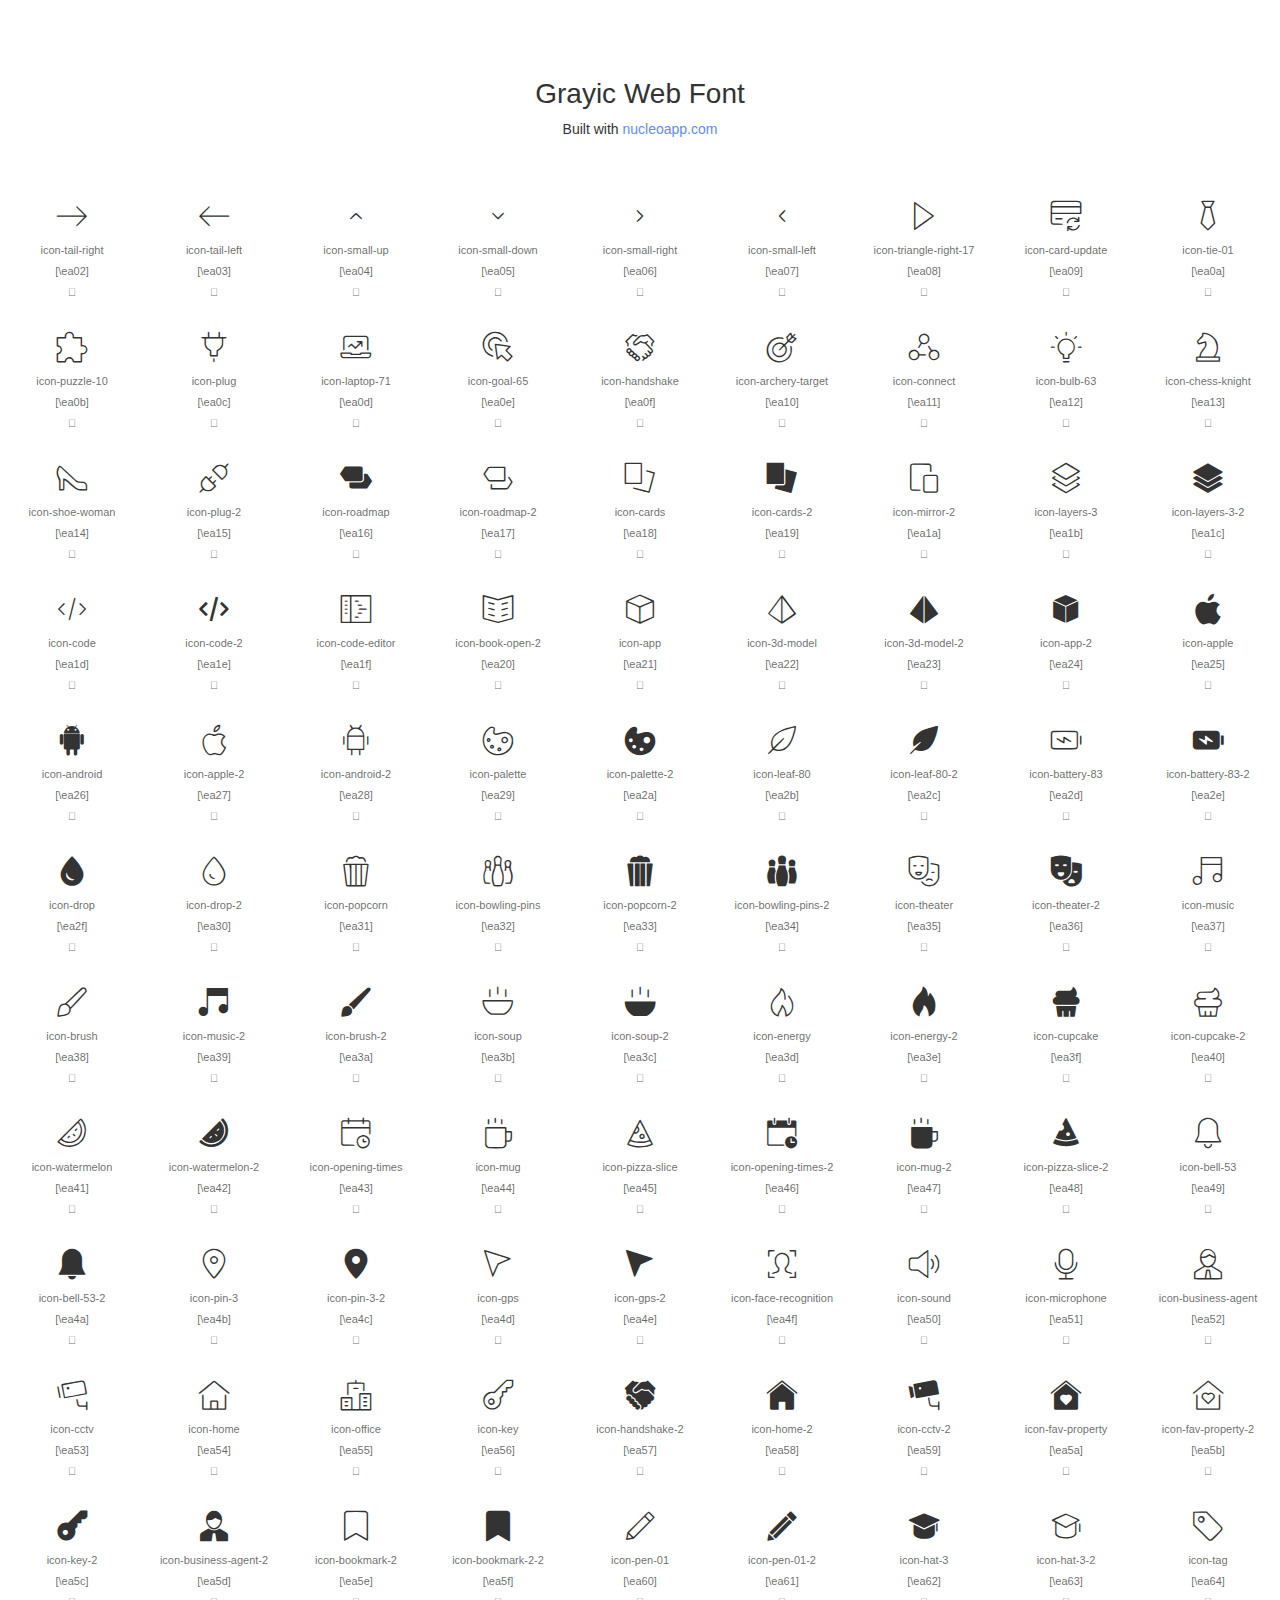
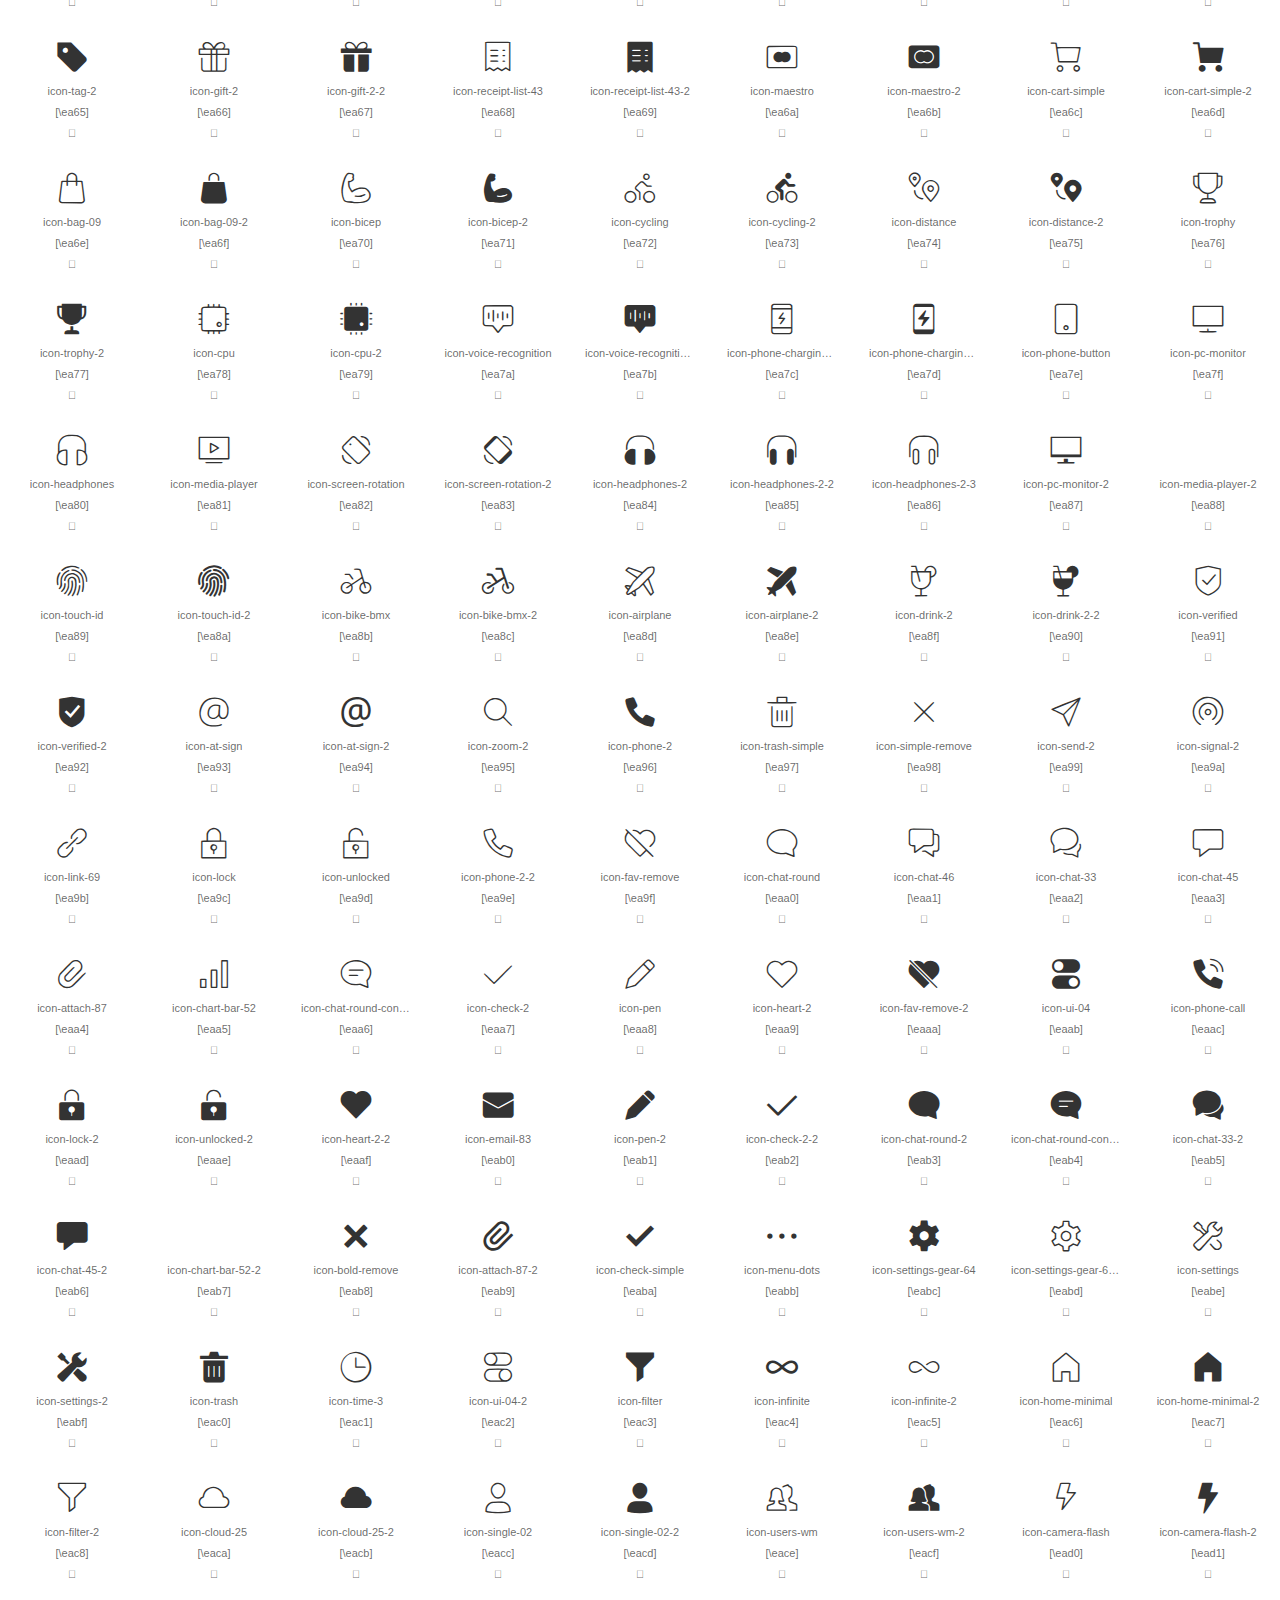
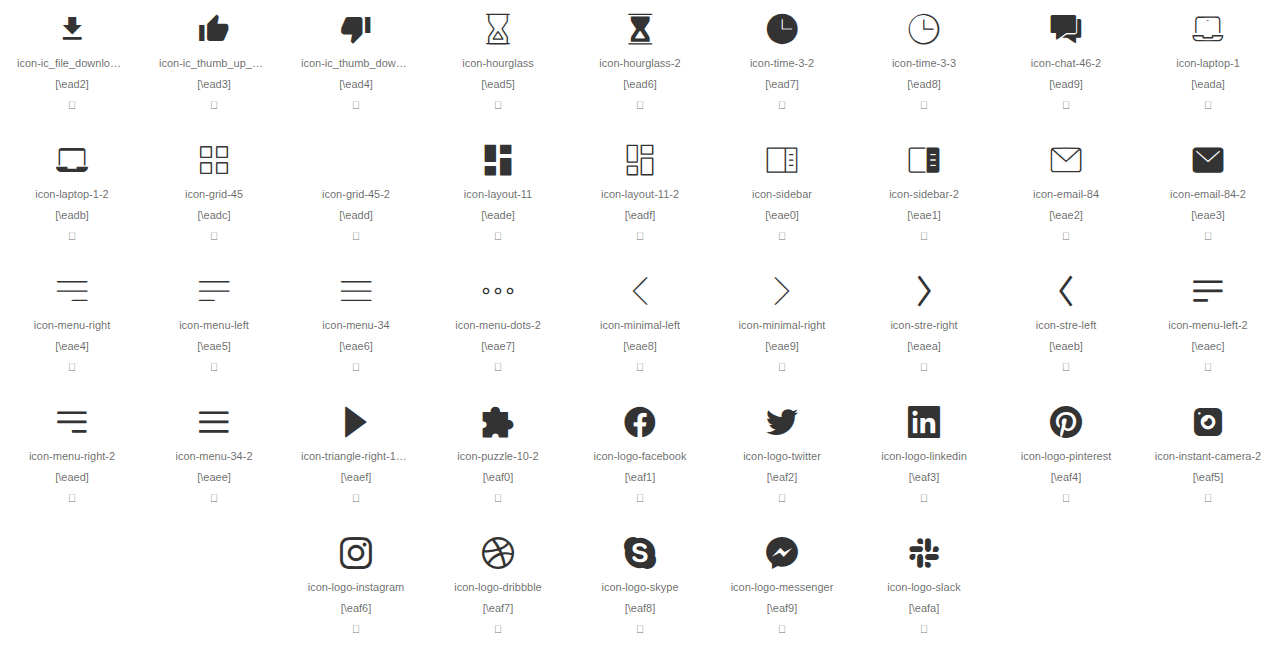
<file: fonts/icon-font/demo.html>
<!doctype html>
<html lang="en">
<head>
	<meta charset="UTF-8">
	<meta name="viewport" content="width=device-width, initial-scale=1">
	<link rel="stylesheet" href="demo/css/reset.css"> <!-- CSS reset -->
	<link rel="stylesheet" href="demo/css/style.css">
	<link rel="shortcut icon" href="demo/favicon.ico">
	<title>Grayic Web Font</title>
</head>
<body>
	<header>
		<h1>Grayic Web Font</h1>
		<p>Built with <a href="https://nucleoapp.com">nucleoapp.com</a></p>
	</header>

	<div id="icons-wrapper">
		<section>
			<ul>
                
                    <li>
                        <i class="icon icon-tail-right"></i>
                        <p>icon-tail-right</p>
                    </li>
                
                    <li>
                        <i class="icon icon-tail-left"></i>
                        <p>icon-tail-left</p>
                    </li>
                
                    <li>
                        <i class="icon icon-small-up"></i>
                        <p>icon-small-up</p>
                    </li>
                
                    <li>
                        <i class="icon icon-small-down"></i>
                        <p>icon-small-down</p>
                    </li>
                
                    <li>
                        <i class="icon icon-small-right"></i>
                        <p>icon-small-right</p>
                    </li>
                
                    <li>
                        <i class="icon icon-small-left"></i>
                        <p>icon-small-left</p>
                    </li>
                
                    <li>
                        <i class="icon icon-triangle-right-17"></i>
                        <p>icon-triangle-right-17</p>
                    </li>
                
                    <li>
                        <i class="icon icon-card-update"></i>
                        <p>icon-card-update</p>
                    </li>
                
                    <li>
                        <i class="icon icon-tie-01"></i>
                        <p>icon-tie-01</p>
                    </li>
                
                    <li>
                        <i class="icon icon-puzzle-10"></i>
                        <p>icon-puzzle-10</p>
                    </li>
                
                    <li>
                        <i class="icon icon-plug"></i>
                        <p>icon-plug</p>
                    </li>
                
                    <li>
                        <i class="icon icon-laptop-71"></i>
                        <p>icon-laptop-71</p>
                    </li>
                
                    <li>
                        <i class="icon icon-goal-65"></i>
                        <p>icon-goal-65</p>
                    </li>
                
                    <li>
                        <i class="icon icon-handshake"></i>
                        <p>icon-handshake</p>
                    </li>
                
                    <li>
                        <i class="icon icon-archery-target"></i>
                        <p>icon-archery-target</p>
                    </li>
                
                    <li>
                        <i class="icon icon-connect"></i>
                        <p>icon-connect</p>
                    </li>
                
                    <li>
                        <i class="icon icon-bulb-63"></i>
                        <p>icon-bulb-63</p>
                    </li>
                
                    <li>
                        <i class="icon icon-chess-knight"></i>
                        <p>icon-chess-knight</p>
                    </li>
                
                    <li>
                        <i class="icon icon-shoe-woman"></i>
                        <p>icon-shoe-woman</p>
                    </li>
                
                    <li>
                        <i class="icon icon-plug-2"></i>
                        <p>icon-plug-2</p>
                    </li>
                
                    <li>
                        <i class="icon icon-roadmap"></i>
                        <p>icon-roadmap</p>
                    </li>
                
                    <li>
                        <i class="icon icon-roadmap-2"></i>
                        <p>icon-roadmap-2</p>
                    </li>
                
                    <li>
                        <i class="icon icon-cards"></i>
                        <p>icon-cards</p>
                    </li>
                
                    <li>
                        <i class="icon icon-cards-2"></i>
                        <p>icon-cards-2</p>
                    </li>
                
                    <li>
                        <i class="icon icon-mirror-2"></i>
                        <p>icon-mirror-2</p>
                    </li>
                
                    <li>
                        <i class="icon icon-layers-3"></i>
                        <p>icon-layers-3</p>
                    </li>
                
                    <li>
                        <i class="icon icon-layers-3-2"></i>
                        <p>icon-layers-3-2</p>
                    </li>
                
                    <li>
                        <i class="icon icon-code"></i>
                        <p>icon-code</p>
                    </li>
                
                    <li>
                        <i class="icon icon-code-2"></i>
                        <p>icon-code-2</p>
                    </li>
                
                    <li>
                        <i class="icon icon-code-editor"></i>
                        <p>icon-code-editor</p>
                    </li>
                
                    <li>
                        <i class="icon icon-book-open-2"></i>
                        <p>icon-book-open-2</p>
                    </li>
                
                    <li>
                        <i class="icon icon-app"></i>
                        <p>icon-app</p>
                    </li>
                
                    <li>
                        <i class="icon icon-3d-model"></i>
                        <p>icon-3d-model</p>
                    </li>
                
                    <li>
                        <i class="icon icon-3d-model-2"></i>
                        <p>icon-3d-model-2</p>
                    </li>
                
                    <li>
                        <i class="icon icon-app-2"></i>
                        <p>icon-app-2</p>
                    </li>
                
                    <li>
                        <i class="icon icon-apple"></i>
                        <p>icon-apple</p>
                    </li>
                
                    <li>
                        <i class="icon icon-android"></i>
                        <p>icon-android</p>
                    </li>
                
                    <li>
                        <i class="icon icon-apple-2"></i>
                        <p>icon-apple-2</p>
                    </li>
                
                    <li>
                        <i class="icon icon-android-2"></i>
                        <p>icon-android-2</p>
                    </li>
                
                    <li>
                        <i class="icon icon-palette"></i>
                        <p>icon-palette</p>
                    </li>
                
                    <li>
                        <i class="icon icon-palette-2"></i>
                        <p>icon-palette-2</p>
                    </li>
                
                    <li>
                        <i class="icon icon-leaf-80"></i>
                        <p>icon-leaf-80</p>
                    </li>
                
                    <li>
                        <i class="icon icon-leaf-80-2"></i>
                        <p>icon-leaf-80-2</p>
                    </li>
                
                    <li>
                        <i class="icon icon-battery-83"></i>
                        <p>icon-battery-83</p>
                    </li>
                
                    <li>
                        <i class="icon icon-battery-83-2"></i>
                        <p>icon-battery-83-2</p>
                    </li>
                
                    <li>
                        <i class="icon icon-drop"></i>
                        <p>icon-drop</p>
                    </li>
                
                    <li>
                        <i class="icon icon-drop-2"></i>
                        <p>icon-drop-2</p>
                    </li>
                
                    <li>
                        <i class="icon icon-popcorn"></i>
                        <p>icon-popcorn</p>
                    </li>
                
                    <li>
                        <i class="icon icon-bowling-pins"></i>
                        <p>icon-bowling-pins</p>
                    </li>
                
                    <li>
                        <i class="icon icon-popcorn-2"></i>
                        <p>icon-popcorn-2</p>
                    </li>
                
                    <li>
                        <i class="icon icon-bowling-pins-2"></i>
                        <p>icon-bowling-pins-2</p>
                    </li>
                
                    <li>
                        <i class="icon icon-theater"></i>
                        <p>icon-theater</p>
                    </li>
                
                    <li>
                        <i class="icon icon-theater-2"></i>
                        <p>icon-theater-2</p>
                    </li>
                
                    <li>
                        <i class="icon icon-music"></i>
                        <p>icon-music</p>
                    </li>
                
                    <li>
                        <i class="icon icon-brush"></i>
                        <p>icon-brush</p>
                    </li>
                
                    <li>
                        <i class="icon icon-music-2"></i>
                        <p>icon-music-2</p>
                    </li>
                
                    <li>
                        <i class="icon icon-brush-2"></i>
                        <p>icon-brush-2</p>
                    </li>
                
                    <li>
                        <i class="icon icon-soup"></i>
                        <p>icon-soup</p>
                    </li>
                
                    <li>
                        <i class="icon icon-soup-2"></i>
                        <p>icon-soup-2</p>
                    </li>
                
                    <li>
                        <i class="icon icon-energy"></i>
                        <p>icon-energy</p>
                    </li>
                
                    <li>
                        <i class="icon icon-energy-2"></i>
                        <p>icon-energy-2</p>
                    </li>
                
                    <li>
                        <i class="icon icon-cupcake"></i>
                        <p>icon-cupcake</p>
                    </li>
                
                    <li>
                        <i class="icon icon-cupcake-2"></i>
                        <p>icon-cupcake-2</p>
                    </li>
                
                    <li>
                        <i class="icon icon-watermelon"></i>
                        <p>icon-watermelon</p>
                    </li>
                
                    <li>
                        <i class="icon icon-watermelon-2"></i>
                        <p>icon-watermelon-2</p>
                    </li>
                
                    <li>
                        <i class="icon icon-opening-times"></i>
                        <p>icon-opening-times</p>
                    </li>
                
                    <li>
                        <i class="icon icon-mug"></i>
                        <p>icon-mug</p>
                    </li>
                
                    <li>
                        <i class="icon icon-pizza-slice"></i>
                        <p>icon-pizza-slice</p>
                    </li>
                
                    <li>
                        <i class="icon icon-opening-times-2"></i>
                        <p>icon-opening-times-2</p>
                    </li>
                
                    <li>
                        <i class="icon icon-mug-2"></i>
                        <p>icon-mug-2</p>
                    </li>
                
                    <li>
                        <i class="icon icon-pizza-slice-2"></i>
                        <p>icon-pizza-slice-2</p>
                    </li>
                
                    <li>
                        <i class="icon icon-bell-53"></i>
                        <p>icon-bell-53</p>
                    </li>
                
                    <li>
                        <i class="icon icon-bell-53-2"></i>
                        <p>icon-bell-53-2</p>
                    </li>
                
                    <li>
                        <i class="icon icon-pin-3"></i>
                        <p>icon-pin-3</p>
                    </li>
                
                    <li>
                        <i class="icon icon-pin-3-2"></i>
                        <p>icon-pin-3-2</p>
                    </li>
                
                    <li>
                        <i class="icon icon-gps"></i>
                        <p>icon-gps</p>
                    </li>
                
                    <li>
                        <i class="icon icon-gps-2"></i>
                        <p>icon-gps-2</p>
                    </li>
                
                    <li>
                        <i class="icon icon-face-recognition"></i>
                        <p>icon-face-recognition</p>
                    </li>
                
                    <li>
                        <i class="icon icon-sound"></i>
                        <p>icon-sound</p>
                    </li>
                
                    <li>
                        <i class="icon icon-microphone"></i>
                        <p>icon-microphone</p>
                    </li>
                
                    <li>
                        <i class="icon icon-business-agent"></i>
                        <p>icon-business-agent</p>
                    </li>
                
                    <li>
                        <i class="icon icon-cctv"></i>
                        <p>icon-cctv</p>
                    </li>
                
                    <li>
                        <i class="icon icon-home"></i>
                        <p>icon-home</p>
                    </li>
                
                    <li>
                        <i class="icon icon-office"></i>
                        <p>icon-office</p>
                    </li>
                
                    <li>
                        <i class="icon icon-key"></i>
                        <p>icon-key</p>
                    </li>
                
                    <li>
                        <i class="icon icon-handshake-2"></i>
                        <p>icon-handshake-2</p>
                    </li>
                
                    <li>
                        <i class="icon icon-home-2"></i>
                        <p>icon-home-2</p>
                    </li>
                
                    <li>
                        <i class="icon icon-cctv-2"></i>
                        <p>icon-cctv-2</p>
                    </li>
                
                    <li>
                        <i class="icon icon-fav-property"></i>
                        <p>icon-fav-property</p>
                    </li>
                
                    <li>
                        <i class="icon icon-fav-property-2"></i>
                        <p>icon-fav-property-2</p>
                    </li>
                
                    <li>
                        <i class="icon icon-key-2"></i>
                        <p>icon-key-2</p>
                    </li>
                
                    <li>
                        <i class="icon icon-business-agent-2"></i>
                        <p>icon-business-agent-2</p>
                    </li>
                
                    <li>
                        <i class="icon icon-bookmark-2"></i>
                        <p>icon-bookmark-2</p>
                    </li>
                
                    <li>
                        <i class="icon icon-bookmark-2-2"></i>
                        <p>icon-bookmark-2-2</p>
                    </li>
                
                    <li>
                        <i class="icon icon-pen-01"></i>
                        <p>icon-pen-01</p>
                    </li>
                
                    <li>
                        <i class="icon icon-pen-01-2"></i>
                        <p>icon-pen-01-2</p>
                    </li>
                
                    <li>
                        <i class="icon icon-hat-3"></i>
                        <p>icon-hat-3</p>
                    </li>
                
                    <li>
                        <i class="icon icon-hat-3-2"></i>
                        <p>icon-hat-3-2</p>
                    </li>
                
                    <li>
                        <i class="icon icon-tag"></i>
                        <p>icon-tag</p>
                    </li>
                
                    <li>
                        <i class="icon icon-tag-2"></i>
                        <p>icon-tag-2</p>
                    </li>
                
                    <li>
                        <i class="icon icon-gift-2"></i>
                        <p>icon-gift-2</p>
                    </li>
                
                    <li>
                        <i class="icon icon-gift-2-2"></i>
                        <p>icon-gift-2-2</p>
                    </li>
                
                    <li>
                        <i class="icon icon-receipt-list-43"></i>
                        <p>icon-receipt-list-43</p>
                    </li>
                
                    <li>
                        <i class="icon icon-receipt-list-43-2"></i>
                        <p>icon-receipt-list-43-2</p>
                    </li>
                
                    <li>
                        <i class="icon icon-maestro"></i>
                        <p>icon-maestro</p>
                    </li>
                
                    <li>
                        <i class="icon icon-maestro-2"></i>
                        <p>icon-maestro-2</p>
                    </li>
                
                    <li>
                        <i class="icon icon-cart-simple"></i>
                        <p>icon-cart-simple</p>
                    </li>
                
                    <li>
                        <i class="icon icon-cart-simple-2"></i>
                        <p>icon-cart-simple-2</p>
                    </li>
                
                    <li>
                        <i class="icon icon-bag-09"></i>
                        <p>icon-bag-09</p>
                    </li>
                
                    <li>
                        <i class="icon icon-bag-09-2"></i>
                        <p>icon-bag-09-2</p>
                    </li>
                
                    <li>
                        <i class="icon icon-bicep"></i>
                        <p>icon-bicep</p>
                    </li>
                
                    <li>
                        <i class="icon icon-bicep-2"></i>
                        <p>icon-bicep-2</p>
                    </li>
                
                    <li>
                        <i class="icon icon-cycling"></i>
                        <p>icon-cycling</p>
                    </li>
                
                    <li>
                        <i class="icon icon-cycling-2"></i>
                        <p>icon-cycling-2</p>
                    </li>
                
                    <li>
                        <i class="icon icon-distance"></i>
                        <p>icon-distance</p>
                    </li>
                
                    <li>
                        <i class="icon icon-distance-2"></i>
                        <p>icon-distance-2</p>
                    </li>
                
                    <li>
                        <i class="icon icon-trophy"></i>
                        <p>icon-trophy</p>
                    </li>
                
                    <li>
                        <i class="icon icon-trophy-2"></i>
                        <p>icon-trophy-2</p>
                    </li>
                
                    <li>
                        <i class="icon icon-cpu"></i>
                        <p>icon-cpu</p>
                    </li>
                
                    <li>
                        <i class="icon icon-cpu-2"></i>
                        <p>icon-cpu-2</p>
                    </li>
                
                    <li>
                        <i class="icon icon-voice-recognition"></i>
                        <p>icon-voice-recognition</p>
                    </li>
                
                    <li>
                        <i class="icon icon-voice-recognition-2"></i>
                        <p>icon-voice-recognition-2</p>
                    </li>
                
                    <li>
                        <i class="icon icon-phone-charging-3"></i>
                        <p>icon-phone-charging-3</p>
                    </li>
                
                    <li>
                        <i class="icon icon-phone-charging-3-2"></i>
                        <p>icon-phone-charging-3-2</p>
                    </li>
                
                    <li>
                        <i class="icon icon-phone-button"></i>
                        <p>icon-phone-button</p>
                    </li>
                
                    <li>
                        <i class="icon icon-pc-monitor"></i>
                        <p>icon-pc-monitor</p>
                    </li>
                
                    <li>
                        <i class="icon icon-headphones"></i>
                        <p>icon-headphones</p>
                    </li>
                
                    <li>
                        <i class="icon icon-media-player"></i>
                        <p>icon-media-player</p>
                    </li>
                
                    <li>
                        <i class="icon icon-screen-rotation"></i>
                        <p>icon-screen-rotation</p>
                    </li>
                
                    <li>
                        <i class="icon icon-screen-rotation-2"></i>
                        <p>icon-screen-rotation-2</p>
                    </li>
                
                    <li>
                        <i class="icon icon-headphones-2"></i>
                        <p>icon-headphones-2</p>
                    </li>
                
                    <li>
                        <i class="icon icon-headphones-2-2"></i>
                        <p>icon-headphones-2-2</p>
                    </li>
                
                    <li>
                        <i class="icon icon-headphones-2-3"></i>
                        <p>icon-headphones-2-3</p>
                    </li>
                
                    <li>
                        <i class="icon icon-pc-monitor-2"></i>
                        <p>icon-pc-monitor-2</p>
                    </li>
                
                    <li>
                        <i class="icon icon-media-player-2"></i>
                        <p>icon-media-player-2</p>
                    </li>
                
                    <li>
                        <i class="icon icon-touch-id"></i>
                        <p>icon-touch-id</p>
                    </li>
                
                    <li>
                        <i class="icon icon-touch-id-2"></i>
                        <p>icon-touch-id-2</p>
                    </li>
                
                    <li>
                        <i class="icon icon-bike-bmx"></i>
                        <p>icon-bike-bmx</p>
                    </li>
                
                    <li>
                        <i class="icon icon-bike-bmx-2"></i>
                        <p>icon-bike-bmx-2</p>
                    </li>
                
                    <li>
                        <i class="icon icon-airplane"></i>
                        <p>icon-airplane</p>
                    </li>
                
                    <li>
                        <i class="icon icon-airplane-2"></i>
                        <p>icon-airplane-2</p>
                    </li>
                
                    <li>
                        <i class="icon icon-drink-2"></i>
                        <p>icon-drink-2</p>
                    </li>
                
                    <li>
                        <i class="icon icon-drink-2-2"></i>
                        <p>icon-drink-2-2</p>
                    </li>
                
                    <li>
                        <i class="icon icon-verified"></i>
                        <p>icon-verified</p>
                    </li>
                
                    <li>
                        <i class="icon icon-verified-2"></i>
                        <p>icon-verified-2</p>
                    </li>
                
                    <li>
                        <i class="icon icon-at-sign"></i>
                        <p>icon-at-sign</p>
                    </li>
                
                    <li>
                        <i class="icon icon-at-sign-2"></i>
                        <p>icon-at-sign-2</p>
                    </li>
                
                    <li>
                        <i class="icon icon-zoom-2"></i>
                        <p>icon-zoom-2</p>
                    </li>
                
                    <li>
                        <i class="icon icon-phone-2"></i>
                        <p>icon-phone-2</p>
                    </li>
                
                    <li>
                        <i class="icon icon-trash-simple"></i>
                        <p>icon-trash-simple</p>
                    </li>
                
                    <li>
                        <i class="icon icon-simple-remove"></i>
                        <p>icon-simple-remove</p>
                    </li>
                
                    <li>
                        <i class="icon icon-send-2"></i>
                        <p>icon-send-2</p>
                    </li>
                
                    <li>
                        <i class="icon icon-signal-2"></i>
                        <p>icon-signal-2</p>
                    </li>
                
                    <li>
                        <i class="icon icon-link-69"></i>
                        <p>icon-link-69</p>
                    </li>
                
                    <li>
                        <i class="icon icon-lock"></i>
                        <p>icon-lock</p>
                    </li>
                
                    <li>
                        <i class="icon icon-unlocked"></i>
                        <p>icon-unlocked</p>
                    </li>
                
                    <li>
                        <i class="icon icon-phone-2-2"></i>
                        <p>icon-phone-2-2</p>
                    </li>
                
                    <li>
                        <i class="icon icon-fav-remove"></i>
                        <p>icon-fav-remove</p>
                    </li>
                
                    <li>
                        <i class="icon icon-chat-round"></i>
                        <p>icon-chat-round</p>
                    </li>
                
                    <li>
                        <i class="icon icon-chat-46"></i>
                        <p>icon-chat-46</p>
                    </li>
                
                    <li>
                        <i class="icon icon-chat-33"></i>
                        <p>icon-chat-33</p>
                    </li>
                
                    <li>
                        <i class="icon icon-chat-45"></i>
                        <p>icon-chat-45</p>
                    </li>
                
                    <li>
                        <i class="icon icon-attach-87"></i>
                        <p>icon-attach-87</p>
                    </li>
                
                    <li>
                        <i class="icon icon-chart-bar-52"></i>
                        <p>icon-chart-bar-52</p>
                    </li>
                
                    <li>
                        <i class="icon icon-chat-round-content"></i>
                        <p>icon-chat-round-content</p>
                    </li>
                
                    <li>
                        <i class="icon icon-check-2"></i>
                        <p>icon-check-2</p>
                    </li>
                
                    <li>
                        <i class="icon icon-pen"></i>
                        <p>icon-pen</p>
                    </li>
                
                    <li>
                        <i class="icon icon-heart-2"></i>
                        <p>icon-heart-2</p>
                    </li>
                
                    <li>
                        <i class="icon icon-fav-remove-2"></i>
                        <p>icon-fav-remove-2</p>
                    </li>
                
                    <li>
                        <i class="icon icon-ui-04"></i>
                        <p>icon-ui-04</p>
                    </li>
                
                    <li>
                        <i class="icon icon-phone-call"></i>
                        <p>icon-phone-call</p>
                    </li>
                
                    <li>
                        <i class="icon icon-lock-2"></i>
                        <p>icon-lock-2</p>
                    </li>
                
                    <li>
                        <i class="icon icon-unlocked-2"></i>
                        <p>icon-unlocked-2</p>
                    </li>
                
                    <li>
                        <i class="icon icon-heart-2-2"></i>
                        <p>icon-heart-2-2</p>
                    </li>
                
                    <li>
                        <i class="icon icon-email-83"></i>
                        <p>icon-email-83</p>
                    </li>
                
                    <li>
                        <i class="icon icon-pen-2"></i>
                        <p>icon-pen-2</p>
                    </li>
                
                    <li>
                        <i class="icon icon-check-2-2"></i>
                        <p>icon-check-2-2</p>
                    </li>
                
                    <li>
                        <i class="icon icon-chat-round-2"></i>
                        <p>icon-chat-round-2</p>
                    </li>
                
                    <li>
                        <i class="icon icon-chat-round-content-2"></i>
                        <p>icon-chat-round-content-2</p>
                    </li>
                
                    <li>
                        <i class="icon icon-chat-33-2"></i>
                        <p>icon-chat-33-2</p>
                    </li>
                
                    <li>
                        <i class="icon icon-chat-45-2"></i>
                        <p>icon-chat-45-2</p>
                    </li>
                
                    <li>
                        <i class="icon icon-chart-bar-52-2"></i>
                        <p>icon-chart-bar-52-2</p>
                    </li>
                
                    <li>
                        <i class="icon icon-bold-remove"></i>
                        <p>icon-bold-remove</p>
                    </li>
                
                    <li>
                        <i class="icon icon-attach-87-2"></i>
                        <p>icon-attach-87-2</p>
                    </li>
                
                    <li>
                        <i class="icon icon-check-simple"></i>
                        <p>icon-check-simple</p>
                    </li>
                
                    <li>
                        <i class="icon icon-menu-dots"></i>
                        <p>icon-menu-dots</p>
                    </li>
                
                    <li>
                        <i class="icon icon-settings-gear-64"></i>
                        <p>icon-settings-gear-64</p>
                    </li>
                
                    <li>
                        <i class="icon icon-settings-gear-64-2"></i>
                        <p>icon-settings-gear-64-2</p>
                    </li>
                
                    <li>
                        <i class="icon icon-settings"></i>
                        <p>icon-settings</p>
                    </li>
                
                    <li>
                        <i class="icon icon-settings-2"></i>
                        <p>icon-settings-2</p>
                    </li>
                
                    <li>
                        <i class="icon icon-trash"></i>
                        <p>icon-trash</p>
                    </li>
                
                    <li>
                        <i class="icon icon-time-3"></i>
                        <p>icon-time-3</p>
                    </li>
                
                    <li>
                        <i class="icon icon-ui-04-2"></i>
                        <p>icon-ui-04-2</p>
                    </li>
                
                    <li>
                        <i class="icon icon-filter"></i>
                        <p>icon-filter</p>
                    </li>
                
                    <li>
                        <i class="icon icon-infinite"></i>
                        <p>icon-infinite</p>
                    </li>
                
                    <li>
                        <i class="icon icon-infinite-2"></i>
                        <p>icon-infinite-2</p>
                    </li>
                
                    <li>
                        <i class="icon icon-home-minimal"></i>
                        <p>icon-home-minimal</p>
                    </li>
                
                    <li>
                        <i class="icon icon-home-minimal-2"></i>
                        <p>icon-home-minimal-2</p>
                    </li>
                
                    <li>
                        <i class="icon icon-filter-2"></i>
                        <p>icon-filter-2</p>
                    </li>
                
                    <li>
                        <i class="icon icon-cloud-25"></i>
                        <p>icon-cloud-25</p>
                    </li>
                
                    <li>
                        <i class="icon icon-cloud-25-2"></i>
                        <p>icon-cloud-25-2</p>
                    </li>
                
                    <li>
                        <i class="icon icon-single-02"></i>
                        <p>icon-single-02</p>
                    </li>
                
                    <li>
                        <i class="icon icon-single-02-2"></i>
                        <p>icon-single-02-2</p>
                    </li>
                
                    <li>
                        <i class="icon icon-users-wm"></i>
                        <p>icon-users-wm</p>
                    </li>
                
                    <li>
                        <i class="icon icon-users-wm-2"></i>
                        <p>icon-users-wm-2</p>
                    </li>
                
                    <li>
                        <i class="icon icon-camera-flash"></i>
                        <p>icon-camera-flash</p>
                    </li>
                
                    <li>
                        <i class="icon icon-camera-flash-2"></i>
                        <p>icon-camera-flash-2</p>
                    </li>
                
                    <li>
                        <i class="icon icon-ic_file_download_48px"></i>
                        <p>icon-ic_file_download_48px</p>
                    </li>
                
                    <li>
                        <i class="icon icon-ic_thumb_up_48px"></i>
                        <p>icon-ic_thumb_up_48px</p>
                    </li>
                
                    <li>
                        <i class="icon icon-ic_thumb_down_48px"></i>
                        <p>icon-ic_thumb_down_48px</p>
                    </li>
                
                    <li>
                        <i class="icon icon-hourglass"></i>
                        <p>icon-hourglass</p>
                    </li>
                
                    <li>
                        <i class="icon icon-hourglass-2"></i>
                        <p>icon-hourglass-2</p>
                    </li>
                
                    <li>
                        <i class="icon icon-time-3-2"></i>
                        <p>icon-time-3-2</p>
                    </li>
                
                    <li>
                        <i class="icon icon-time-3-3"></i>
                        <p>icon-time-3-3</p>
                    </li>
                
                    <li>
                        <i class="icon icon-chat-46-2"></i>
                        <p>icon-chat-46-2</p>
                    </li>
                
                    <li>
                        <i class="icon icon-laptop-1"></i>
                        <p>icon-laptop-1</p>
                    </li>
                
                    <li>
                        <i class="icon icon-laptop-1-2"></i>
                        <p>icon-laptop-1-2</p>
                    </li>
                
                    <li>
                        <i class="icon icon-grid-45"></i>
                        <p>icon-grid-45</p>
                    </li>
                
                    <li>
                        <i class="icon icon-grid-45-2"></i>
                        <p>icon-grid-45-2</p>
                    </li>
                
                    <li>
                        <i class="icon icon-layout-11"></i>
                        <p>icon-layout-11</p>
                    </li>
                
                    <li>
                        <i class="icon icon-layout-11-2"></i>
                        <p>icon-layout-11-2</p>
                    </li>
                
                    <li>
                        <i class="icon icon-sidebar"></i>
                        <p>icon-sidebar</p>
                    </li>
                
                    <li>
                        <i class="icon icon-sidebar-2"></i>
                        <p>icon-sidebar-2</p>
                    </li>
                
                    <li>
                        <i class="icon icon-email-84"></i>
                        <p>icon-email-84</p>
                    </li>
                
                    <li>
                        <i class="icon icon-email-84-2"></i>
                        <p>icon-email-84-2</p>
                    </li>
                
                    <li>
                        <i class="icon icon-menu-right"></i>
                        <p>icon-menu-right</p>
                    </li>
                
                    <li>
                        <i class="icon icon-menu-left"></i>
                        <p>icon-menu-left</p>
                    </li>
                
                    <li>
                        <i class="icon icon-menu-34"></i>
                        <p>icon-menu-34</p>
                    </li>
                
                    <li>
                        <i class="icon icon-menu-dots-2"></i>
                        <p>icon-menu-dots-2</p>
                    </li>
                
                    <li>
                        <i class="icon icon-minimal-left"></i>
                        <p>icon-minimal-left</p>
                    </li>
                
                    <li>
                        <i class="icon icon-minimal-right"></i>
                        <p>icon-minimal-right</p>
                    </li>
                
                    <li>
                        <i class="icon icon-stre-right"></i>
                        <p>icon-stre-right</p>
                    </li>
                
                    <li>
                        <i class="icon icon-stre-left"></i>
                        <p>icon-stre-left</p>
                    </li>
                
                    <li>
                        <i class="icon icon-menu-left-2"></i>
                        <p>icon-menu-left-2</p>
                    </li>
                
                    <li>
                        <i class="icon icon-menu-right-2"></i>
                        <p>icon-menu-right-2</p>
                    </li>
                
                    <li>
                        <i class="icon icon-menu-34-2"></i>
                        <p>icon-menu-34-2</p>
                    </li>
                
                    <li>
                        <i class="icon icon-triangle-right-17-2"></i>
                        <p>icon-triangle-right-17-2</p>
                    </li>
                
                    <li>
                        <i class="icon icon-puzzle-10-2"></i>
                        <p>icon-puzzle-10-2</p>
                    </li>
                
                    <li>
                        <i class="icon icon-logo-facebook"></i>
                        <p>icon-logo-facebook</p>
                    </li>
                
                    <li>
                        <i class="icon icon-logo-twitter"></i>
                        <p>icon-logo-twitter</p>
                    </li>
                
                    <li>
                        <i class="icon icon-logo-linkedin"></i>
                        <p>icon-logo-linkedin</p>
                    </li>
                
                    <li>
                        <i class="icon icon-logo-pinterest"></i>
                        <p>icon-logo-pinterest</p>
                    </li>
                
                    <li>
                        <i class="icon icon-instant-camera-2"></i>
                        <p>icon-instant-camera-2</p>
                    </li>
                
                    <li>
                        <i class="icon icon-logo-instagram"></i>
                        <p>icon-logo-instagram</p>
                    </li>
                
                    <li>
                        <i class="icon icon-logo-dribbble"></i>
                        <p>icon-logo-dribbble</p>
                    </li>
                
                    <li>
                        <i class="icon icon-logo-skype"></i>
                        <p>icon-logo-skype</p>
                    </li>
                
                    <li>
                        <i class="icon icon-logo-messenger"></i>
                        <p>icon-logo-messenger</p>
                    </li>
                
                    <li>
                        <i class="icon icon-logo-slack"></i>
                        <p>icon-logo-slack</p>
                    </li>
                
				<!-- list of icons here with the proper class-->
			</ul>
		</section>
	</div>
<script>
    function SelectText(element) {
	    var doc = document
	        , text = element
	        , range, selection;
	    if (doc.body.createTextRange) {
	        range = document.body.createTextRange();
	        range.moveToElementText(text);
	        range.select();
	    } else if (window.getSelection) {
	        selection = window.getSelection();
	        range = document.createRange();
	        range.selectNodeContents(text);
	        selection.removeAllRanges();
	        selection.addRange(range);
	    }
	}
    window.onload = function() {
    	var iconsWrapper = document.getElementById('icons-wrapper'),
    		listItems = iconsWrapper.getElementsByTagName('li');
        for (var i = 0; i < listItems.length; i++) {
		    listItems[i].onclick  = function fun(event) {
		    	var selectedTagName = event.target.tagName.toLowerCase();
		    	if( selectedTagName == 'p' || selectedTagName == 'em' ) {
		    		SelectText(event.target);
		    	} else if( selectedTagName == 'input' ) {
		    		event.target.setSelectionRange(0, event.target.value.length);
		    	}
		    }

		    var beforeContentChar = window.getComputedStyle(listItems[i].getElementsByTagName('i')[0], '::before').getPropertyValue('content').replace(/'/g, "").replace(/"/g, ""),
		    	beforeContent = beforeContentChar.codePointAt(0).toString(16);
		    var beforeContentElement = document.createElement("em");
		    beforeContentElement.textContent = "\\"+beforeContent;
		    listItems[i].appendChild(beforeContentElement);

		    //create input element to copy/paste chart
		    var charCharac = document.createElement('input');
		    charCharac.setAttribute('type', 'text');
		    charCharac.setAttribute('maxlength', '1');
		    charCharac.setAttribute('readonly', 'true');
		    charCharac.setAttribute('value', beforeContentChar);
		    listItems[i].appendChild(charCharac);
		}
    }
</script>
</body>
</html>
</file>
<file: fonts/icon-font/demo/css/style.css>
/*--------------------------------

Grayic Web Font
Generated using nucleoapp.com

-------------------------------- */
@font-face {
  font-family: 'Grayic';
  src: url('../../fonts/Grayic.eot');
  src: url('../../fonts/Grayic.eot') format('embedded-opentype'), url('../../fonts/Grayic.woff2') format('woff2'), url('../../fonts/Grayic.woff') format('woff'), url('../../fonts/Grayic.ttf') format('truetype'), url('../../fonts/Grayic.svg') format('svg');
  font-weight: normal;
  font-style: normal;
}

/* --------------------------------

Primary style

-------------------------------- */
*, *::after, *::before {
  box-sizing: border-box;
}

html {
  font-size: 62.5%;
}

body {
  font-size: 1.6rem;
  font-family: sans-serif;
  color: #333333;
  background: white;
}

a {
  color: #608CEE;
  text-decoration: none;
}

/* --------------------------------

Main components

-------------------------------- */
header {
  text-align: center;
  padding: 80px 0 48px;
}

header h1 {
  font-size: 2.8rem;
}

header p {
  font-size: 1.4rem;
  margin-top: 1em;
}

header a:hover {
  text-decoration: underline;
}

ul {
    display: flex;
    flex-wrap: wrap;
    justify-content: center;
}

ul li {
  border-radius: .25em;
  transition: background 0.2s;
  user-select: none;
  overflow: hidden;
  text-align: center;
  padding: 1em;
}

ul li:hover {
  background: #f8f8f8;
}

ul p, ul em, ul input {
  display: block;
  font-size: 1.1rem;
  color: rgba(0,0,0,0.6);
  -webkit-user-select: auto;
  -moz-user-select: auto;
  -ms-user-select: auto;
  user-select: auto;
  white-space: nowrap;
  overflow: hidden;
  text-overflow: ellipsis;
  /* cursor: none; */
  max-width: 11rem;
}

ul p {
  padding: 10px 0;
}

ul p::selection, ul em::selection {
  background: #608CEE;
  color: #fff;
}

ul p::-moz-selection, ul em::-moz-selection {
  background: #608CEE;
  color: #fff;
}

ul em {
  margin-bottom: 8px;
}

ul em::before {
  content: '[';
}
ul em::after {
  content: ']';
}

ul input {
  text-align: center;
  background: transparent;
  border: none;
  box-shadow: none;
  outline: none;
}

/* --------------------------------

icons

-------------------------------- */
.icon {
  display: inline-block;
  font: normal normal normal 32px/1 'Grayic';
  speak: none;
  text-transform: none;
  /* Better Font Rendering */
  -webkit-font-smoothing: antialiased;
  -moz-osx-font-smoothing: grayscale;
}

/*------------------------
  font icons
-------------------------*/

.icon-tail-right::before {
    content: "\ea02";
}

.icon-tail-left::before {
    content: "\ea03";
}

.icon-small-up::before {
    content: "\ea04";
}

.icon-small-down::before {
    content: "\ea05";
}

.icon-small-right::before {
    content: "\ea06";
}

.icon-small-left::before {
    content: "\ea07";
}

.icon-triangle-right-17::before {
    content: "\ea08";
}

.icon-card-update::before {
    content: "\ea09";
}

.icon-tie-01::before {
    content: "\ea0a";
}

.icon-puzzle-10::before {
    content: "\ea0b";
}

.icon-plug::before {
    content: "\ea0c";
}

.icon-laptop-71::before {
    content: "\ea0d";
}

.icon-goal-65::before {
    content: "\ea0e";
}

.icon-handshake::before {
    content: "\ea0f";
}

.icon-archery-target::before {
    content: "\ea10";
}

.icon-connect::before {
    content: "\ea11";
}

.icon-bulb-63::before {
    content: "\ea12";
}

.icon-chess-knight::before {
    content: "\ea13";
}

.icon-shoe-woman::before {
    content: "\ea14";
}

.icon-plug-2::before {
    content: "\ea15";
}

.icon-roadmap::before {
    content: "\ea16";
}

.icon-roadmap-2::before {
    content: "\ea17";
}

.icon-cards::before {
    content: "\ea18";
}

.icon-cards-2::before {
    content: "\ea19";
}

.icon-mirror-2::before {
    content: "\ea1a";
}

.icon-layers-3::before {
    content: "\ea1b";
}

.icon-layers-3-2::before {
    content: "\ea1c";
}

.icon-code::before {
    content: "\ea1d";
}

.icon-code-2::before {
    content: "\ea1e";
}

.icon-code-editor::before {
    content: "\ea1f";
}

.icon-book-open-2::before {
    content: "\ea20";
}

.icon-app::before {
    content: "\ea21";
}

.icon-3d-model::before {
    content: "\ea22";
}

.icon-3d-model-2::before {
    content: "\ea23";
}

.icon-app-2::before {
    content: "\ea24";
}

.icon-apple::before {
    content: "\ea25";
}

.icon-android::before {
    content: "\ea26";
}

.icon-apple-2::before {
    content: "\ea27";
}

.icon-android-2::before {
    content: "\ea28";
}

.icon-palette::before {
    content: "\ea29";
}

.icon-palette-2::before {
    content: "\ea2a";
}

.icon-leaf-80::before {
    content: "\ea2b";
}

.icon-leaf-80-2::before {
    content: "\ea2c";
}

.icon-battery-83::before {
    content: "\ea2d";
}

.icon-battery-83-2::before {
    content: "\ea2e";
}

.icon-drop::before {
    content: "\ea2f";
}

.icon-drop-2::before {
    content: "\ea30";
}

.icon-popcorn::before {
    content: "\ea31";
}

.icon-bowling-pins::before {
    content: "\ea32";
}

.icon-popcorn-2::before {
    content: "\ea33";
}

.icon-bowling-pins-2::before {
    content: "\ea34";
}

.icon-theater::before {
    content: "\ea35";
}

.icon-theater-2::before {
    content: "\ea36";
}

.icon-music::before {
    content: "\ea37";
}

.icon-brush::before {
    content: "\ea38";
}

.icon-music-2::before {
    content: "\ea39";
}

.icon-brush-2::before {
    content: "\ea3a";
}

.icon-soup::before {
    content: "\ea3b";
}

.icon-soup-2::before {
    content: "\ea3c";
}

.icon-energy::before {
    content: "\ea3d";
}

.icon-energy-2::before {
    content: "\ea3e";
}

.icon-cupcake::before {
    content: "\ea3f";
}

.icon-cupcake-2::before {
    content: "\ea40";
}

.icon-watermelon::before {
    content: "\ea41";
}

.icon-watermelon-2::before {
    content: "\ea42";
}

.icon-opening-times::before {
    content: "\ea43";
}

.icon-mug::before {
    content: "\ea44";
}

.icon-pizza-slice::before {
    content: "\ea45";
}

.icon-opening-times-2::before {
    content: "\ea46";
}

.icon-mug-2::before {
    content: "\ea47";
}

.icon-pizza-slice-2::before {
    content: "\ea48";
}

.icon-bell-53::before {
    content: "\ea49";
}

.icon-bell-53-2::before {
    content: "\ea4a";
}

.icon-pin-3::before {
    content: "\ea4b";
}

.icon-pin-3-2::before {
    content: "\ea4c";
}

.icon-gps::before {
    content: "\ea4d";
}

.icon-gps-2::before {
    content: "\ea4e";
}

.icon-face-recognition::before {
    content: "\ea4f";
}

.icon-sound::before {
    content: "\ea50";
}

.icon-microphone::before {
    content: "\ea51";
}

.icon-business-agent::before {
    content: "\ea52";
}

.icon-cctv::before {
    content: "\ea53";
}

.icon-home::before {
    content: "\ea54";
}

.icon-office::before {
    content: "\ea55";
}

.icon-key::before {
    content: "\ea56";
}

.icon-handshake-2::before {
    content: "\ea57";
}

.icon-home-2::before {
    content: "\ea58";
}

.icon-cctv-2::before {
    content: "\ea59";
}

.icon-fav-property::before {
    content: "\ea5a";
}

.icon-fav-property-2::before {
    content: "\ea5b";
}

.icon-key-2::before {
    content: "\ea5c";
}

.icon-business-agent-2::before {
    content: "\ea5d";
}

.icon-bookmark-2::before {
    content: "\ea5e";
}

.icon-bookmark-2-2::before {
    content: "\ea5f";
}

.icon-pen-01::before {
    content: "\ea60";
}

.icon-pen-01-2::before {
    content: "\ea61";
}

.icon-hat-3::before {
    content: "\ea62";
}

.icon-hat-3-2::before {
    content: "\ea63";
}

.icon-tag::before {
    content: "\ea64";
}

.icon-tag-2::before {
    content: "\ea65";
}

.icon-gift-2::before {
    content: "\ea66";
}

.icon-gift-2-2::before {
    content: "\ea67";
}

.icon-receipt-list-43::before {
    content: "\ea68";
}

.icon-receipt-list-43-2::before {
    content: "\ea69";
}

.icon-maestro::before {
    content: "\ea6a";
}

.icon-maestro-2::before {
    content: "\ea6b";
}

.icon-cart-simple::before {
    content: "\ea6c";
}

.icon-cart-simple-2::before {
    content: "\ea6d";
}

.icon-bag-09::before {
    content: "\ea6e";
}

.icon-bag-09-2::before {
    content: "\ea6f";
}

.icon-bicep::before {
    content: "\ea70";
}

.icon-bicep-2::before {
    content: "\ea71";
}

.icon-cycling::before {
    content: "\ea72";
}

.icon-cycling-2::before {
    content: "\ea73";
}

.icon-distance::before {
    content: "\ea74";
}

.icon-distance-2::before {
    content: "\ea75";
}

.icon-trophy::before {
    content: "\ea76";
}

.icon-trophy-2::before {
    content: "\ea77";
}

.icon-cpu::before {
    content: "\ea78";
}

.icon-cpu-2::before {
    content: "\ea79";
}

.icon-voice-recognition::before {
    content: "\ea7a";
}

.icon-voice-recognition-2::before {
    content: "\ea7b";
}

.icon-phone-charging-3::before {
    content: "\ea7c";
}

.icon-phone-charging-3-2::before {
    content: "\ea7d";
}

.icon-phone-button::before {
    content: "\ea7e";
}

.icon-pc-monitor::before {
    content: "\ea7f";
}

.icon-headphones::before {
    content: "\ea80";
}

.icon-media-player::before {
    content: "\ea81";
}

.icon-screen-rotation::before {
    content: "\ea82";
}

.icon-screen-rotation-2::before {
    content: "\ea83";
}

.icon-headphones-2::before {
    content: "\ea84";
}

.icon-headphones-2-2::before {
    content: "\ea85";
}

.icon-headphones-2-3::before {
    content: "\ea86";
}

.icon-pc-monitor-2::before {
    content: "\ea87";
}

.icon-media-player-2::before {
    content: "\ea88";
}

.icon-touch-id::before {
    content: "\ea89";
}

.icon-touch-id-2::before {
    content: "\ea8a";
}

.icon-bike-bmx::before {
    content: "\ea8b";
}

.icon-bike-bmx-2::before {
    content: "\ea8c";
}

.icon-airplane::before {
    content: "\ea8d";
}

.icon-airplane-2::before {
    content: "\ea8e";
}

.icon-drink-2::before {
    content: "\ea8f";
}

.icon-drink-2-2::before {
    content: "\ea90";
}

.icon-verified::before {
    content: "\ea91";
}

.icon-verified-2::before {
    content: "\ea92";
}

.icon-at-sign::before {
    content: "\ea93";
}

.icon-at-sign-2::before {
    content: "\ea94";
}

.icon-zoom-2::before {
    content: "\ea95";
}

.icon-phone-2::before {
    content: "\ea96";
}

.icon-trash-simple::before {
    content: "\ea97";
}

.icon-simple-remove::before {
    content: "\ea98";
}

.icon-send-2::before {
    content: "\ea99";
}

.icon-signal-2::before {
    content: "\ea9a";
}

.icon-link-69::before {
    content: "\ea9b";
}

.icon-lock::before {
    content: "\ea9c";
}

.icon-unlocked::before {
    content: "\ea9d";
}

.icon-phone-2-2::before {
    content: "\ea9e";
}

.icon-fav-remove::before {
    content: "\ea9f";
}

.icon-chat-round::before {
    content: "\eaa0";
}

.icon-chat-46::before {
    content: "\eaa1";
}

.icon-chat-33::before {
    content: "\eaa2";
}

.icon-chat-45::before {
    content: "\eaa3";
}

.icon-attach-87::before {
    content: "\eaa4";
}

.icon-chart-bar-52::before {
    content: "\eaa5";
}

.icon-chat-round-content::before {
    content: "\eaa6";
}

.icon-check-2::before {
    content: "\eaa7";
}

.icon-pen::before {
    content: "\eaa8";
}

.icon-heart-2::before {
    content: "\eaa9";
}

.icon-fav-remove-2::before {
    content: "\eaaa";
}

.icon-ui-04::before {
    content: "\eaab";
}

.icon-phone-call::before {
    content: "\eaac";
}

.icon-lock-2::before {
    content: "\eaad";
}

.icon-unlocked-2::before {
    content: "\eaae";
}

.icon-heart-2-2::before {
    content: "\eaaf";
}

.icon-email-83::before {
    content: "\eab0";
}

.icon-pen-2::before {
    content: "\eab1";
}

.icon-check-2-2::before {
    content: "\eab2";
}

.icon-chat-round-2::before {
    content: "\eab3";
}

.icon-chat-round-content-2::before {
    content: "\eab4";
}

.icon-chat-33-2::before {
    content: "\eab5";
}

.icon-chat-45-2::before {
    content: "\eab6";
}

.icon-chart-bar-52-2::before {
    content: "\eab7";
}

.icon-bold-remove::before {
    content: "\eab8";
}

.icon-attach-87-2::before {
    content: "\eab9";
}

.icon-check-simple::before {
    content: "\eaba";
}

.icon-menu-dots::before {
    content: "\eabb";
}

.icon-settings-gear-64::before {
    content: "\eabc";
}

.icon-settings-gear-64-2::before {
    content: "\eabd";
}

.icon-settings::before {
    content: "\eabe";
}

.icon-settings-2::before {
    content: "\eabf";
}

.icon-trash::before {
    content: "\eac0";
}

.icon-time-3::before {
    content: "\eac1";
}

.icon-ui-04-2::before {
    content: "\eac2";
}

.icon-filter::before {
    content: "\eac3";
}

.icon-infinite::before {
    content: "\eac4";
}

.icon-infinite-2::before {
    content: "\eac5";
}

.icon-home-minimal::before {
    content: "\eac6";
}

.icon-home-minimal-2::before {
    content: "\eac7";
}

.icon-filter-2::before {
    content: "\eac8";
}

.icon-cloud-25::before {
    content: "\eaca";
}

.icon-cloud-25-2::before {
    content: "\eacb";
}

.icon-single-02::before {
    content: "\eacc";
}

.icon-single-02-2::before {
    content: "\eacd";
}

.icon-users-wm::before {
    content: "\eace";
}

.icon-users-wm-2::before {
    content: "\eacf";
}

.icon-camera-flash::before {
    content: "\ead0";
}

.icon-camera-flash-2::before {
    content: "\ead1";
}

.icon-ic_file_download_48px::before {
    content: "\ead2";
}

.icon-ic_thumb_up_48px::before {
    content: "\ead3";
}

.icon-ic_thumb_down_48px::before {
    content: "\ead4";
}

.icon-hourglass::before {
    content: "\ead5";
}

.icon-hourglass-2::before {
    content: "\ead6";
}

.icon-time-3-2::before {
    content: "\ead7";
}

.icon-time-3-3::before {
    content: "\ead8";
}

.icon-chat-46-2::before {
    content: "\ead9";
}

.icon-laptop-1::before {
    content: "\eada";
}

.icon-laptop-1-2::before {
    content: "\eadb";
}

.icon-grid-45::before {
    content: "\eadc";
}

.icon-grid-45-2::before {
    content: "\eadd";
}

.icon-layout-11::before {
    content: "\eade";
}

.icon-layout-11-2::before {
    content: "\eadf";
}

.icon-sidebar::before {
    content: "\eae0";
}

.icon-sidebar-2::before {
    content: "\eae1";
}

.icon-email-84::before {
    content: "\eae2";
}

.icon-email-84-2::before {
    content: "\eae3";
}

.icon-menu-right::before {
    content: "\eae4";
}

.icon-menu-left::before {
    content: "\eae5";
}

.icon-menu-34::before {
    content: "\eae6";
}

.icon-menu-dots-2::before {
    content: "\eae7";
}

.icon-minimal-left::before {
    content: "\eae8";
}

.icon-minimal-right::before {
    content: "\eae9";
}

.icon-stre-right::before {
    content: "\eaea";
}

.icon-stre-left::before {
    content: "\eaeb";
}

.icon-menu-left-2::before {
    content: "\eaec";
}

.icon-menu-right-2::before {
    content: "\eaed";
}

.icon-menu-34-2::before {
    content: "\eaee";
}

.icon-triangle-right-17-2::before {
    content: "\eaef";
}

.icon-puzzle-10-2::before {
    content: "\eaf0";
}

.icon-logo-facebook::before {
    content: "\eaf1";
}

.icon-logo-twitter::before {
    content: "\eaf2";
}

.icon-logo-linkedin::before {
    content: "\eaf3";
}

.icon-logo-pinterest::before {
    content: "\eaf4";
}

.icon-instant-camera-2::before {
    content: "\eaf5";
}

.icon-logo-instagram::before {
    content: "\eaf6";
}

.icon-logo-dribbble::before {
    content: "\eaf7";
}

.icon-logo-skype::before {
    content: "\eaf8";
}

.icon-logo-messenger::before {
    content: "\eaf9";
}

.icon-logo-slack::before {
    content: "\eafa";
}
</file>
